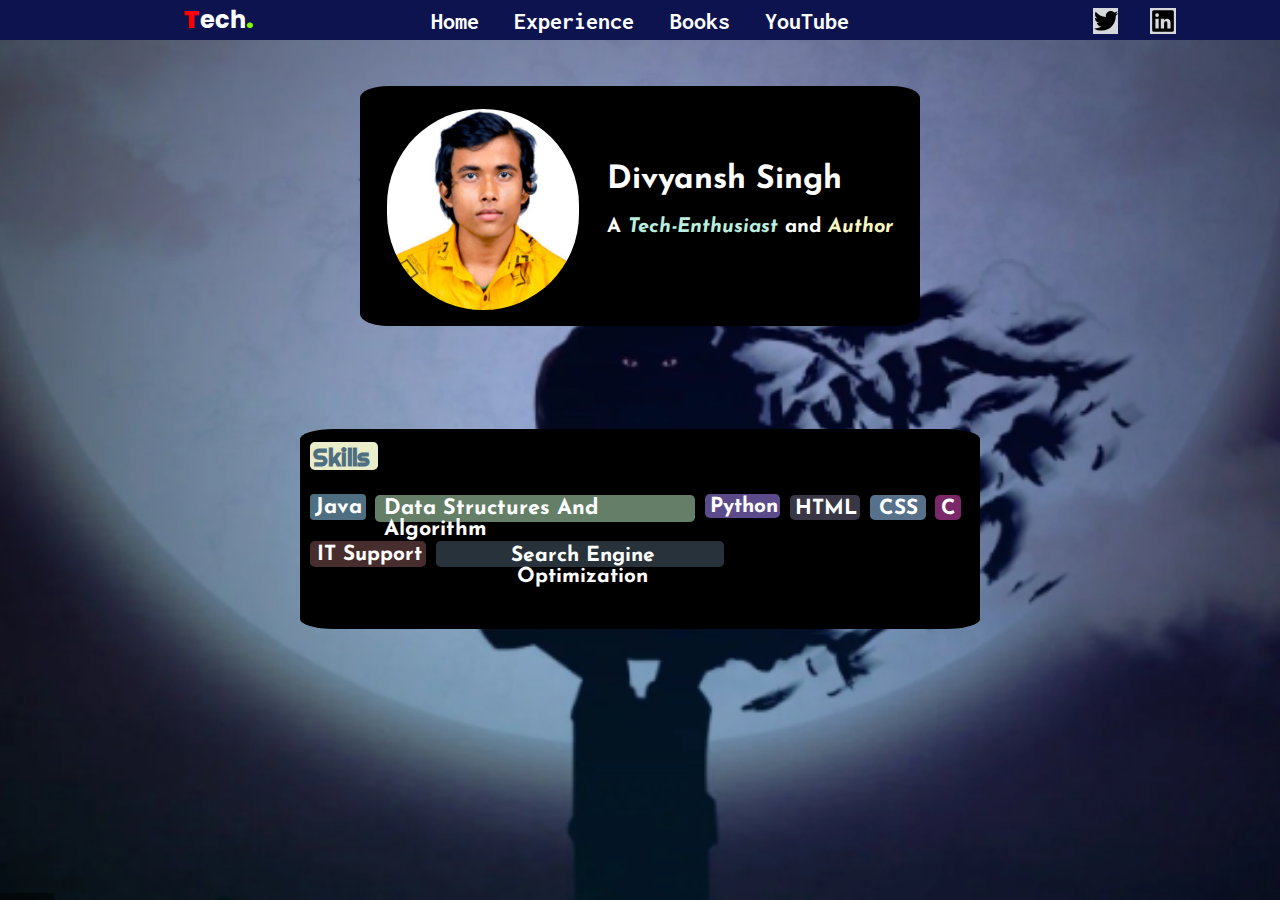
<file: index.html>
<!Doctype HTML 5>
<html>
    <head>

        <meta content="width=device-width, initial-scale=1" name="viewport" />
        
        <link rel="preconnect" href="https://fonts.googleapis.com">
        <link rel="preconnect" href="https://fonts.gstatic.com" crossorigin>

        <link href="https://fonts.googleapis.com/css2?family=Caveat&family=Dosis:wght@600&family=Inconsolata:wght@700&family=Josefin+Sans:wght@500&family=Poppins:wght@700&family=Righteous&family=Roboto:wght@500&display=swap" rel="stylesheet">
       
        <title>
            Divyansh Singh
        </title>
        <link rel="stylesheet" href="Styles.css">
    </head>
    <body>
        
        <div class = "top-container">
        
        <nav>
        <div class = "nav">

            <div class = "mar">
                
            </div>

            <div class = "logo">
                <h1><strong class="T">T</strong>ech<strong class = "dot">.</strong></h1>
            </div>

            <div class = "contain">

            <div class = "menu">
                    <svg xmlns="http://www.w3.org/2000/svg" viewBox="0 0 24 24" data-supported-dps="24x24" fill="currentColor" class="mercado-match" width="24" height="24" focusable="false">
                        <path d="M3 3h4v4H3zm7 4h4V3h-4zm7-4v4h4V3zM3 14h4v-4H3zm7 0h4v-4h-4zm7 0h4v-4h-4zM3 21h4v-4H3zm7 0h4v-4h-4zm7 0h4v-4h-4z"></path>
                      </svg>
            </div>

            <div class="centered">
            
            <div class = "Home">
                <a href="index.html"><h1>Home</h1></a>
            </div>
            
            <div class = "Experiences">
                <h1>Experience</h1>
            </div>

            <div class = "Books">
                <a href="HTML_of_Books.html"><h1>Books</h1></a>
            </div>

            <div class = "YouTube">
                <a href = "HTML_of_YouTube.html"><h1>YouTube</h1></a>
            </div>

            <div class="tw">
                <h1>Twitter</h1>
            </div>

            <a href="https://twitter.com/DivyatechC">
            <div class = "twitter">
                <svg viewBox="0 0 24 24" aria-hidden="true" class = "col"><g><path d="M23.643 4.937c-.835.37-1.732.62-2.675.733.962-.576 1.7-1.49 2.048-2.578-.9.534-1.897.922-2.958 1.13-.85-.904-2.06-1.47-3.4-1.47-2.572 0-4.658 2.086-4.658 4.66 0 .364.042.718.12 1.06-3.873-.195-7.304-2.05-9.602-4.868-.4.69-.63 1.49-.63 2.342 0 1.616.823 3.043 2.072 3.878-.764-.025-1.482-.234-2.11-.583v.06c0 2.257 1.605 4.14 3.737 4.568-.392.106-.803.162-1.227.162-.3 0-.593-.028-.877-.082.593 1.85 2.313 3.198 4.352 3.234-1.595 1.25-3.604 1.995-5.786 1.995-.376 0-.747-.022-1.112-.065 2.062 1.323 4.51 2.093 7.14 2.093 8.57 0 13.255-7.098 13.255-13.254 0-.2-.005-.402-.014-.602.91-.658 1.7-1.477 2.323-2.41z"></path></g></svg>
            </div>
            </a>
            
            <a class = "lit" href="https://www.linkedin.com/in/divyansh-singh-6a4215211/">
            <div class = "linkedin">
              <svg xmlns="http://www.w3.org/2000/svg" viewBox="0 0 24 24" data-supported-dps="24x24" fill="currentColor" class="linke" width="26" height="26" focusable="false">
                    <path d="M20.5 2h-17A1.5 1.5 0 002 3.5v17A1.5 1.5 0 003.5 22h17a1.5 1.5 0 001.5-1.5v-17A1.5 1.5 0 0020.5 2zM8 19H5v-9h3zM6.5 8.25A1.75 1.75 0 118.3 6.5a1.78 1.78 0 01-1.8 1.75zM19 19h-3v-4.74c0-1.42-.6-1.93-1.38-1.93A1.74 1.74 0 0013 14.19a.66.66 0 000 .14V19h-3v-9h2.9v1.3a3.11 3.11 0 012.7-1.4c1.55 0 3.36.86 3.36 3.66z"></path>
                  </svg> 
            </div>
            </a>
            
            <div class="lin">
                <h1>LinkedIn</h1>
            </div>
        </div>
    </div>
    </div>
</nav>
        
        <div class = "top-most">
            <img class = "photo" src="Divyansh's Photograph.png" alt="Divyansh_Singh">      
            <div class="intro-text">
                <h1>Divyansh Singh</h1>
                <h2>A <em><span class="span">Tech-Enthusiast</span></em> and <em><span class = "span1">Author</span></em></h2>
            </div>
        </div>

        <div class = "skills">
            <div class = "upper">
                <div class="title">
                    <h1>Skills</h1>
                </div>
            </div>
            <div class = "lower">
                <div class = "first">
                <div class="java">
                    <a href="https://leetcode.com/divyanshcodes/"><h2>Java</h2></a>
                </div>
                <div class="DSA">
                    <a href="https://github.com/DivyanshSingh12/Java-Programs"><h2>Data Structures And Algorithm</h2></a>
                </div>
                </div>
                <div class = "second">
                <div class = "python">
                    <a href = "https://www.udemy.com/certificate/UC-db3842e5-4f58-45fd-ae87-5f85f80bcc3e/"><h2>Python</h2></a>
                </div>
                <div class = "shtml">
                    <h2>HTML</h2>
                </div>
                <div class = "tcss">
                    <h2>CSS</h2>
                </div>
                <div class = "c">
                    <h2>C</h2>
                </div>
                </div>
            </div>
            <div class = "second-row">
                <div class = "TechS">
                    <a href = "https://www.coursera.org/account/accomplishments/specialization/certificate/6LHS8ZLLRM9M"><h2>IT Support</h2></a>
                </div>  
                <div class = "SEO">
                    <a href = "https://www.edulore.in/"><h2>Search Engine Optimization</h2></a>
                </div>
            </div>
        </div>
    </div>
    <script src="index.js"></script>
    </body>
</html>
</file>
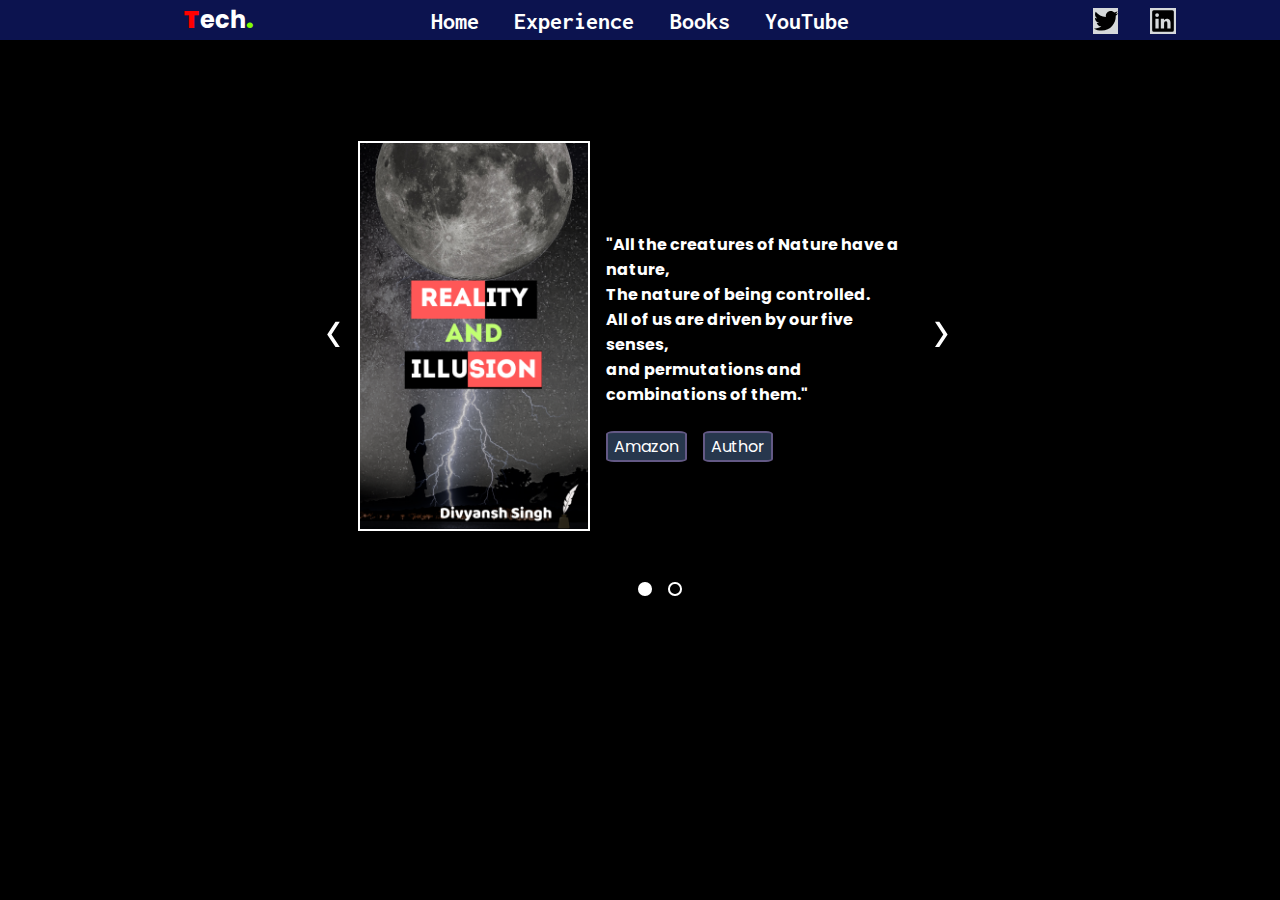
<file: HTML_of_Books.html>
<html>
    <head>
        <meta charset="utf-8">
        <meta name="viewport" content="width=device-width, initial-scale=1.0">
        
        <link rel="preconnect" href="https://fonts.googleapis.com">
        <link rel="preconnect" href="https://fonts.gstatic.com" crossorigin>

        <link href="https://fonts.googleapis.com/css2?family=Caveat&family=Dosis:wght@600&family=Inconsolata:wght@700&family=Josefin+Sans:wght@500&family=Poppins:wght@700&family=Righteous&family=Roboto:wght@500&display=swap" rel="stylesheet">
       
        <title>Books|Divyansh Singh</title>

        <link rel="stylesheet" href="Styles.css">
        <link rel="stylesheet" href="Books_Styles.css">
    </head>
    <body style="background-color:black;
    background-image: none;">
        <div class = "top-container">
        
            <nav>
                <div class = "nav">
        
                    <div class = "mar">
                        
                    </div>
        
                    <div class = "logo">
                        <h1><strong class="T">T</strong>ech<strong class = "dot">.</strong></h1>
                    </div>
        
                    <div class = "contain">
        
                    <div class = "menu">
                            <svg xmlns="http://www.w3.org/2000/svg" viewBox="0 0 24 24" data-supported-dps="24x24" fill="currentColor" class="mercado-match" width="24" height="24" focusable="false">
                                <path d="M3 3h4v4H3zm7 4h4V3h-4zm7-4v4h4V3zM3 14h4v-4H3zm7 0h4v-4h-4zm7 0h4v-4h-4zM3 21h4v-4H3zm7 0h4v-4h-4zm7 0h4v-4h-4z"></path>
                              </svg>
                    </div>
        
                    <div class="centered">
                    
                    <div class = "Home">
                        <a href="index.html"><h1>Home</h1></a>
                    </div>
                    
                    <div class = "Experiences">
                        <h1>Experience</h1>
                    </div>
        
                    <div class = "Books">
                        <a href="HTML_of_Books.html"><h1>Books</h1></a>
                    </div>
        
                    <div class = "YouTube">
                        <a href = "HTML_of_YouTube.html"><h1>YouTube</h1></a>
                    </div>
        
                    <div class="tw">
                        <h1>Twitter</h1>
                    </div>
        
                    <a href="https://twitter.com/DivyatechC">
                    <div class = "twitter">
                        <svg viewBox="0 0 24 24" aria-hidden="true" class = "col"><g><path d="M23.643 4.937c-.835.37-1.732.62-2.675.733.962-.576 1.7-1.49 2.048-2.578-.9.534-1.897.922-2.958 1.13-.85-.904-2.06-1.47-3.4-1.47-2.572 0-4.658 2.086-4.658 4.66 0 .364.042.718.12 1.06-3.873-.195-7.304-2.05-9.602-4.868-.4.69-.63 1.49-.63 2.342 0 1.616.823 3.043 2.072 3.878-.764-.025-1.482-.234-2.11-.583v.06c0 2.257 1.605 4.14 3.737 4.568-.392.106-.803.162-1.227.162-.3 0-.593-.028-.877-.082.593 1.85 2.313 3.198 4.352 3.234-1.595 1.25-3.604 1.995-5.786 1.995-.376 0-.747-.022-1.112-.065 2.062 1.323 4.51 2.093 7.14 2.093 8.57 0 13.255-7.098 13.255-13.254 0-.2-.005-.402-.014-.602.91-.658 1.7-1.477 2.323-2.41z"></path></g></svg>
                    </div>
                    </a>
                    
                    <a class = "lit" href="https://www.linkedin.com/in/divyansh-singh-6a4215211/">
                    <div class = "linkedin">
                      <svg xmlns="http://www.w3.org/2000/svg" viewBox="0 0 24 24" data-supported-dps="24x24" fill="currentColor" class="linke" width="26" height="26" focusable="false">
                            <path d="M20.5 2h-17A1.5 1.5 0 002 3.5v17A1.5 1.5 0 003.5 22h17a1.5 1.5 0 001.5-1.5v-17A1.5 1.5 0 0020.5 2zM8 19H5v-9h3zM6.5 8.25A1.75 1.75 0 118.3 6.5a1.78 1.78 0 01-1.8 1.75zM19 19h-3v-4.74c0-1.42-.6-1.93-1.38-1.93A1.74 1.74 0 0013 14.19a.66.66 0 000 .14V19h-3v-9h2.9v1.3a3.11 3.11 0 012.7-1.4c1.55 0 3.36.86 3.36 3.66z"></path>
                          </svg> 
                    </div>
                    </a>
                    
                    <div class="lin">
                        <h1>LinkedIn</h1>
                    </div>
                </div>
            </div>
            </div>
        </nav>
                
            <div class = "slideshow">
               
                <div class = "LeftA">
                    <svg xmlns="http://www.w3.org/2000/svg" viewBox="0 0 16 16" class="left-arrow" data-supported-dps="16x16" fill="currentColor" width="16" height="16" focusable="false">
                        <path d="M11 1L6.39 8 11 15H8.61L4 8l4.61-7z"></path>
                      </svg>
                </div>
        
                
                <div id = "im" class = "IMG Imagee">

                </div>

                <div id = "im1" class = "IMG1 inv Imagee">

                </div>
                
                <div id = "tex" class = "Text">
                    <div class = "para">
                   <h1>"All the creatures of Nature have a nature, </h1>
                    <h1>The nature of being controlled. </h1>
                    <h1>All of us are driven by our five senses, </h1> 
                    <h1>and permutations and combinations of them."</h1>  
                    </div>
                    <div class="bts">
                        <a href="https://a.co/d/giO4mMl"><button class = "btn btn1">Amazon</button></a>
                        <a href="https://notionpress.com/author/245300#"><button class = "btn">Author</button></a>
                    </div>

                    <div class = "slide buttons">
                        <a class="sv"></a>
                        <a class = "sv0"></a>
                    </div>
                </div>

                <div id = "tex1" class = "Text1 inv">
                    <div class = "para">
                    <h1>"A Raindrop falls on the Earth, </h1>
                    <h1>by Sacrificing Life. </h1>
                    <h1>It revives its own Mother. </h1>
                    <h1>For the sake of this revival. </h1>
                    <h1>Raindrop sacrifices its life."</h1>
                    </div>

                    <div class="bts">
                        <a href="https://a.co/d/4hr3dhv"><button class = "btn btn1">Amazon</button></a>
                        <a href="https://notionpress.com/author/245300#"><button class = "btn">Author</button></a>
                    </div>

                    <div class = "slide1 buttons">
                        <a class = "sv1"></a>
                        <a class = "sv"></a>
                    </div>
                </div>

                <div class = "RightA">
                    <svg xmlns="http://www.w3.org/2000/svg" viewBox="0 0 16 16" class="Right-arrow" data-supported-dps="16x16" fill="currentColor" width="16" height="16" focusable="false">
                        <path d="M5 15l4.61-7L5 1h2.39L12 8l-4.61 7z"></path>
                      </svg>
             </div>
         </div>
     </div>
     <script src = "Books_j.js"></script>
     <script src="index.js"></script>
    </body>
</html>
</file>
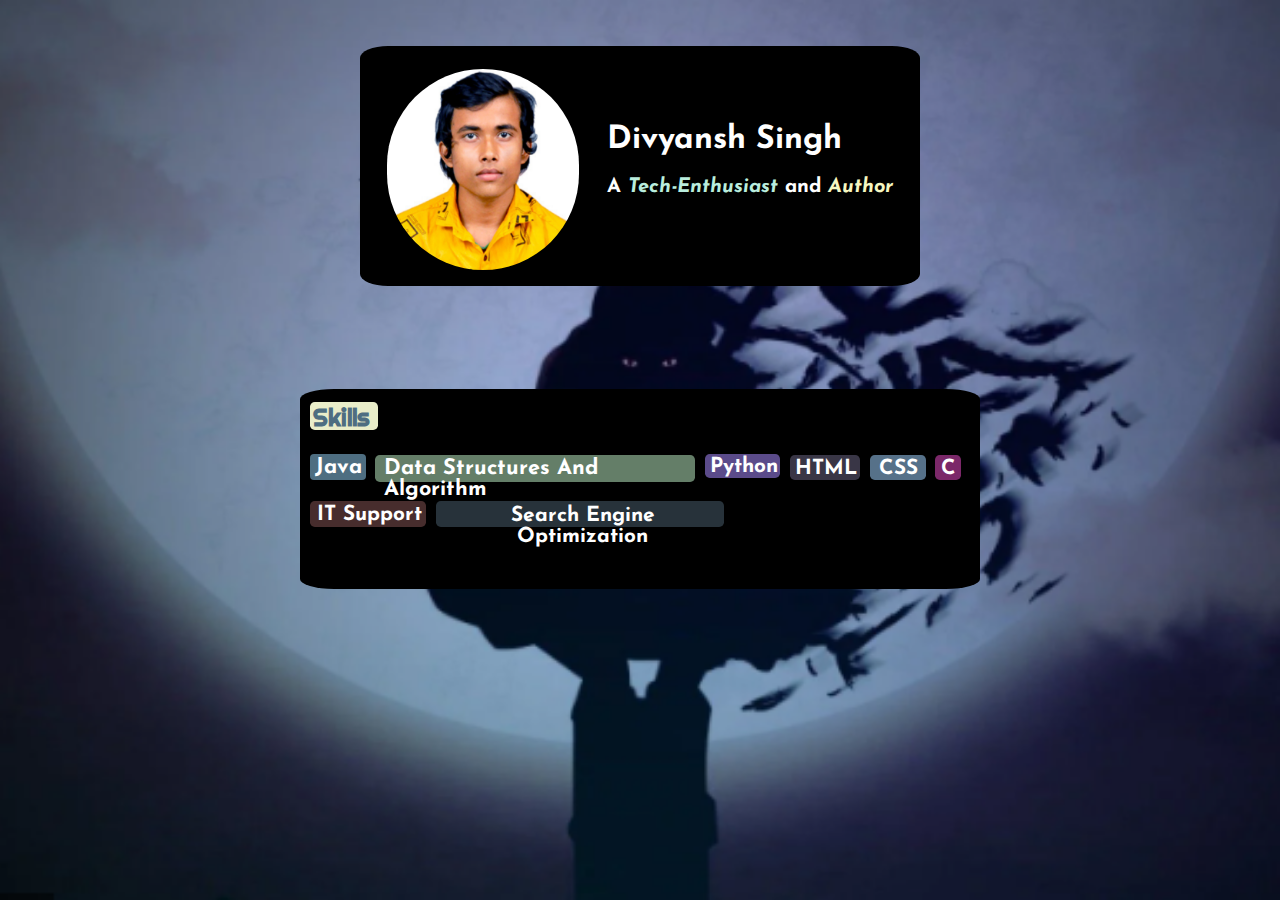
<file: HTML_of_site.html>
<!Doctype HTML 5>
<html>
    <head>


        <link rel="preconnect" href="https://fonts.googleapis.com">
        <link rel="preconnect" href="https://fonts.gstatic.com" crossorigin>
       
        <link href="https://fonts.googleapis.com/css2?family=Caveat&family=Josefin+Sans:wght@500&display=swap" rel="stylesheet">
        <link href="https://fonts.googleapis.com/css2?family=Caveat&family=Dosis:wght@600&family=Josefin+Sans:wght@500&display=swap" rel="stylesheet">
        <link href="https://fonts.googleapis.com/css2?family=Caveat&family=Dosis:wght@600&family=Josefin+Sans:wght@500&family=Righteous&display=swap" rel="stylesheet">


        <title>
            Divyansh Singh
        </title>
        <link rel="stylesheet" href="Styles.css">
    </head>
    <body>
        
        <div class = "top-container">
        <div class = "top-most">
            <img class = "photo" src="Divyansh's Photograph.png" alt="Divyansh_Singh">      
            <div class="intro-text">
                <h1>Divyansh Singh</h1>
                <h2>A <em><span class="span">Tech-Enthusiast</span></em> and <em><span class = "span1">Author</span></em></h2>
            </div>
        </div>

        <div class = "skills">
            <div class = "upper">
                <div class="title">
                    <h1>Skills</h1>
                </div>
            </div>
            <div class = "lower">
                <div class="java">
                    <a href="https://leetcode.com/divyanshcodes/"><h2>Java</h2></a>
                </div>
                <div class="DSA">
                    <a href="https://github.com/DivyanshSingh12/Java-Programs"><h2>Data Structures And Algorithm</h2></a>
                </div>
                <div class = "python">
                    <a href = "https://www.udemy.com/certificate/UC-db3842e5-4f58-45fd-ae87-5f85f80bcc3e/"><h2>Python</h2></a>
                </div>
                <div class = "shtml">
                    <h2>HTML</h2>
                </div>
                <div class = "tcss">
                    <h2>CSS</h2>
                </div>
                <div class = "c">
                    <h2>C</h2>
                </div>
            </div>
            <div class = "second-row">
                <div class = "TechS">
                    <a href = "https://www.coursera.org/account/accomplishments/specialization/certificate/6LHS8ZLLRM9M"><h2>IT Support</h2></a>
                </div>  
                <div class = "SEO">
                    <a href = "https://www.edulore.in/"><h2>Search Engine Optimization</h2></a>
                </div>
            </div>
        </div>
    </div>
   
    </body>
</html>
</file>
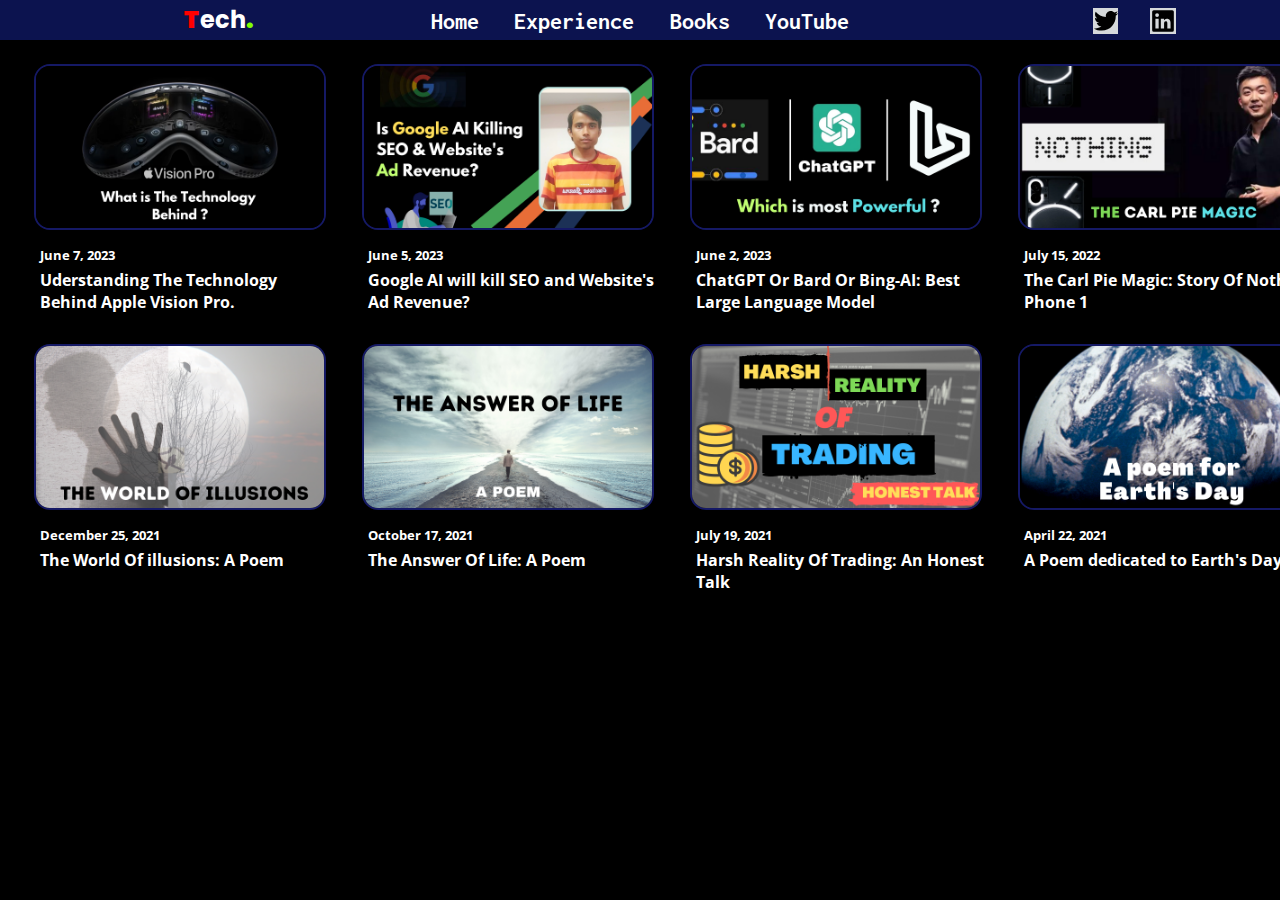
<file: HTML_of_YouTube.html>
<html>
    <head>
        <meta charset="utf-8">
        <meta name="viewport" content="width=device-width, initial-scale=1.0">

        <link rel="preconnect" href="https://fonts.googleapis.com">
        <link rel="preconnect" href="https://fonts.gstatic.com" crossorigin>

        <link href="https://fonts.googleapis.com/css2?family=Caveat&family=Dosis:wght@600&family=Inconsolata:wght@700&family=Josefin+Sans:wght@500&family=Montserrat:wght@700&family=Open+Sans:wght@300;500&family=Poppins:wght@700&family=Righteous&family=Roboto:wght@500&display=swap" rel="stylesheet">

        <title>Our YouTube Videos</title>

        <link rel="stylesheet" href="Styles.css">
        <link rel="stylesheet" href="Youtube_Styles.css">

    </head>

    <body style="background-color:black;
    background-image: none;">
        <div class = "Main-container">
            <nav>
                <div class = "nav">
        
                    <div class = "mar">
                        
                    </div>
        
                    <div class = "logo">
                        <h1><strong class="T">T</strong>ech<strong class = "dot">.</strong></h1>
                    </div>
        
                    <div class = "contain">
        
                    <div class = "menu">
                            <svg xmlns="http://www.w3.org/2000/svg" viewBox="0 0 24 24" data-supported-dps="24x24" fill="currentColor" class="mercado-match" width="24" height="24" focusable="false">
                                <path d="M3 3h4v4H3zm7 4h4V3h-4zm7-4v4h4V3zM3 14h4v-4H3zm7 0h4v-4h-4zm7 0h4v-4h-4zM3 21h4v-4H3zm7 0h4v-4h-4zm7 0h4v-4h-4z"></path>
                              </svg>
                    </div>
        
                    <div class="centered">
                    
                    <div class = "Home">
                        <a href="index.html"><h1>Home</h1></a>
                    </div>
                    
                    <div class = "Experiences">
                        <h1>Experience</h1>
                    </div>
        
                    <div class = "Books">
                        <a href="HTML_of_Books.html"><h1>Books</h1></a>
                    </div>
        
                    <div class = "YouTube">
                        <a href = "HTML_of_YouTube.html"><h1>YouTube</h1></a>
                    </div>
        
                    <div class="tw">
                        <h1>Twitter</h1>
                    </div>
        
                    <a href="https://twitter.com/DivyatechC">
                    <div class = "twitter">
                        <svg viewBox="0 0 24 24" aria-hidden="true" class = "col"><g><path d="M23.643 4.937c-.835.37-1.732.62-2.675.733.962-.576 1.7-1.49 2.048-2.578-.9.534-1.897.922-2.958 1.13-.85-.904-2.06-1.47-3.4-1.47-2.572 0-4.658 2.086-4.658 4.66 0 .364.042.718.12 1.06-3.873-.195-7.304-2.05-9.602-4.868-.4.69-.63 1.49-.63 2.342 0 1.616.823 3.043 2.072 3.878-.764-.025-1.482-.234-2.11-.583v.06c0 2.257 1.605 4.14 3.737 4.568-.392.106-.803.162-1.227.162-.3 0-.593-.028-.877-.082.593 1.85 2.313 3.198 4.352 3.234-1.595 1.25-3.604 1.995-5.786 1.995-.376 0-.747-.022-1.112-.065 2.062 1.323 4.51 2.093 7.14 2.093 8.57 0 13.255-7.098 13.255-13.254 0-.2-.005-.402-.014-.602.91-.658 1.7-1.477 2.323-2.41z"></path></g></svg>
                    </div>
                    </a>
                    
                    <a class = "lit" href="https://www.linkedin.com/in/divyansh-singh-6a4215211/">
                    <div class = "linkedin">
                      <svg xmlns="http://www.w3.org/2000/svg" viewBox="0 0 24 24" data-supported-dps="24x24" fill="currentColor" class="linke" width="26" height="26" focusable="false">
                            <path d="M20.5 2h-17A1.5 1.5 0 002 3.5v17A1.5 1.5 0 003.5 22h17a1.5 1.5 0 001.5-1.5v-17A1.5 1.5 0 0020.5 2zM8 19H5v-9h3zM6.5 8.25A1.75 1.75 0 118.3 6.5a1.78 1.78 0 01-1.8 1.75zM19 19h-3v-4.74c0-1.42-.6-1.93-1.38-1.93A1.74 1.74 0 0013 14.19a.66.66 0 000 .14V19h-3v-9h2.9v1.3a3.11 3.11 0 012.7-1.4c1.55 0 3.36.86 3.36 3.66z"></path>
                          </svg> 
                    </div>
                    </a>
                    
                    <div class="lin">
                        <h1>LinkedIn</h1>
                    </div>
                </div>
            </div>
            </div>
        </nav>


        <div class = "grid-layout">

           <div class = "vid">
                <a href="https://www.youtube.com/watch?v=LDfC2-Cs9XQ&t=36s">
                    <img src = "Youtube_images\Uderstanding The Technology Behind Apple Vision Pro..png" class = "imag1">
                </a>
    
                    <div class = "preview-text">
                         <h2>June 7, 2023</h2>
                         <a href="https://www.youtube.com/watch?v=LDfC2-Cs9XQ&t=36s"><h1>Uderstanding The Technology Behind Apple Vision Pro.</h1></a>
                    </div>
            </div>

            <div class = "vid">
                <a href="https://www.youtube.com/watch?v=AZRfeNgJYN8">
                    <img src = "Youtube_images\Google AI will kill SEO and Website's Ad Revenue.png" class = "imag1">
                    </a>
    
                    <div class = "preview-text">
                         <h2>June 5, 2023</h2>
                         <a href="https://www.youtube.com/watch?v=AZRfeNgJYN8"><h1>Google AI will kill SEO and Website's Ad Revenue?</h1></a>
                    </div>
            </div>
            
            <div class = "vid">
                <a href="https://www.youtube.com/watch?v=P4qfYkCXw5I">
                    <img src = "Youtube_images\ChatGPT vs Bard vs Bing AI.png" class = "imag1">
                    </a>
    
                    <div class = "preview-text">
                         <h2>June 2, 2023</h2>
                         <a href="https://www.youtube.com/watch?v=P4qfYkCXw5I"><h1>ChatGPT Or Bard Or Bing-AI: Best Large Language Model</h1></a>
                    </div>
            </div>

            <div class = "vid">    
                <a href="https://www.youtube.com/watch?v=qzVL0NzTImQ&t=44s">
                    <img src = "Youtube_images\The Carl Pie Magic.png" class = "imag1">
                    </a>
    
                    <div class = "preview-text">
                         <h2>July 15, 2022</h2>
                         <a href="https://www.youtube.com/watch?v=qzVL0NzTImQ&t=44s"><h1>The Carl Pie Magic: Story Of Nothing Phone 1</h1></a>
                    </div>    
            </div>

            <div class = "vid">
                <a href="https://www.youtube.com/watch?v=rdJATPXEyG0">
                    <img src = "Youtube_images\The World Of Illusions.png" class = "imag1">
                    </a>
    
                    <div class = "preview-text">
                         <h2>December 25, 2021</h2>
                         <a href="https://www.youtube.com/watch?v=rdJATPXEyG0"><h1>The World Of illusions: A Poem</h1></a>
                    </div>
            </div>

            <div class = "vid">
                <a href="https://www.youtube.com/watch?v=-EBxHxqzs0k">
                    <img src = "Youtube_images\THE ANSWER OF LIFE.png" class = "imag1">
                    </a>
    
                    <div class = "preview-text">
                         <h2>October 17, 2021</h2>
                         <a href="https://www.youtube.com/watch?v=-EBxHxqzs0k"><h1>The Answer Of Life: A Poem</h1></a>
                    </div>
            </div>
                  
            <div class = "vid">
                <a href="https://www.youtube.com/watch?v=ydiC6ESvMGg">
                    <img src = "Youtube_images\HARSH REALITY OF TRADING.png" class = "imag1">
                    </a>
    
                    <div class = "preview-text">
                         <h2>July 19, 2021</h2>
                         <a href="https://www.youtube.com/watch?v=ydiC6ESvMGg"><h1>Harsh Reality Of Trading: An Honest Talk</h1></a>
                    </div>
            </div>

            <div class = "vid">
                <a href="https://www.youtube.com/watch?v=2LLUjbxpLXI">
                    <img src = "Youtube_images\A poem for Earth's Day.png" class = "imag1">
                    </a>
    
                    <div class = "preview-text">
                         <h2>April 22, 2021</h2>
                         <a href="https://www.youtube.com/watch?v=2LLUjbxpLXI"><h1>A Poem dedicated to Earth's Day</h1></a>
                    </div>
            </div>

        </div>

        </div>
        <script src="index.js"></script>
    </body>
</html>
</file>
<file: Styles.css>
body{
  margin: 0;
  background-image: url("itachi_background.png");
  background-repeat: no-repeat;
  background-size: cover;
  background-position: center;
}


html,body
{
    width: 100%;
    height: 100%;
    margin: 0px;
    padding: 0px;
    overflow-x: hidden; 
    overflow-y: hidden;
}

.top-container{
  display: flex;
  flex-direction: column;
  justify-content: center;
  align-items: center;
}

nav{
  width: 100%;
}

.nav{
  display: flex;
  width: 100%;
  height: 2.5rem;
  justify-content: flex-start;
  background-color: #0C134F;
  flex-direction: row;
}

.logo h1{
  font-family: 'Poppins', sans-serif !important;
  color:white;
  font-size: 1.5rem !important;
  margin: auto;
}

.mar{
  width: 14rem;
}

.logo{
  margin-top: 0.1rem;
}

.dot{
  color: chartreuse;
}

.T{
  color: red;
}

.centered{
  display: flex;
  margin-left: 11.1rem;
  margin-top: 0.5rem;
}

.tw{
  font-family: 'Roboto', sans-serif !important;
  color:white;
  font-size: 1.2rem !important;
  margin: auto;
  margin-left: 9.5rem;
  visibility: hidden;
}

.twitter{
  width: 1.6rem;
  margin-left: 0.5rem;
  cursor: pointer;
}

.twitter .col{
  background-color: rgb(214, 217, 219);
}

.twitter .col:hover{
  background-color: white;
}

.linkedin{
  width: 1.6rem;
  margin-left: 2rem;
  cursor: pointer;
}

.linkedin .linke{
  background-color: rgb(214, 217, 219);
}

.linkedin .linke:hover{
  background-color: white;
}

.lin{
  font-family: 'Roboto', sans-serif !important;
  color:white;
  font-size: 1.2rem !important;
  margin: auto;
  margin-left: 0.5rem;
  visibility: hidden;
}

.a{
  text-decoration: none !important;
  color: none;
}

.lit{
  text-decoration: none;
  all: unset;
}

.Experiences{
  margin-right: 2.2rem;
}

.Home{
  margin-right: 2.2rem;
}

.centered h1:hover{
  color: #E3FDFD;
  cursor: pointer;
}

.Books{
  margin-right: 2.2rem;
}

.nav h1{
  font-family: 'Inconsolata', monospace;
  color:white;
  font-size: 1.5rem;
  margin: auto;
}

.top-most{
  display: flex;
  flex-direction: row;
  flex-wrap: wrap;
  justify-content: space-evenly;
  width: 35rem;
  height: 15rem;
  background-color: black;
  margin-top: 2.9rem;
  border-radius:5%;

}

.photo{
  width: 12rem;
  margin-bottom: 1rem;
  border-radius: 10rem;
  margin-top: 1.4rem;

}

.intro-text{
  margin-top: 3.5rem;
}

.top-most h1{
  font-family: 'Josefin Sans', sans-serif;
  color:white;
}

h2{
  color: white;
  font-size: 1.25rem;
  font-family: 'Josefin Sans', sans-serif;
}

.span{
  color: #B9EDDD;
}


.span1{
  color: #F6F7C1;
}

.skills{
  display: flex;
  flex-direction: column;
  width:42.5rem;
  height:12.5rem;
  background-color: black;
  bottom: 13.55%;
  margin-top: 8%;
  border-radius:5%;
}

.lower{
  display: flex;
  flex-direction: row;
}

.skills h1{
  font-family: 'Righteous', cursive;
  color:#4E6E81;
  font-size: 1.5rem;
  margin-top:0;
  margin-left: 5%;
}

.title{
  width: 4.3rem;
  height: 1.8rem;
  background-color: #E9EDC9;
  margin-top: 0.8rem;
  margin-left: 0.6rem;
  border-radius: 0.3rem;
}


.java{
  width: 3.5rem;
  height: 1.6rem;
  background-color: #4E6E81;
  margin-top: 1.5rem;
  margin-left: 0.6rem;
  border-radius: 0.25rem;
  
}


.java h2{
  font-size: 1.35rem;
  font-family: 'Josefin Sans', sans-serif;
  margin-top: 5%;
  margin-left: 9%;
}


a{
  text-decoration: none;
}


.java:hover{
  background-color: #3F4E4F;
}


.DSA{
  width: 20rem;
  height: 1.7rem;
  background-color: #647E68;
  margin-left: 0.6rem;
  margin-top: 1.51rem;
  border-radius: 0.3rem;
}


.DSA h2{
  font-size: 1.35rem;
  font-family: 'Josefin Sans', sans-serif;
  margin-top: 1.2%;
  margin-left: 2.9%;
}


.DSA:hover{
  background-color: #3B5249;
}


.python{
  width: 4.7rem;
  height: 1.5rem;
  background-color: #5B4B8A;
  margin-left: 0.6rem;
  margin-top: 1.5rem;
  border-radius: 0.3rem;
}


.python h2{
  font-size: 1.3rem;
  font-family: 'Josefin Sans', sans-serif;
  margin-top: 1.2%;
  padding: 1.5%;
  margin-left: 5%;
}


.python:hover{
  background-color: #62374E;
}

.shtml{
  width: 4.4rem;
  height: 1.6rem;
  background-color: #393646;
  margin-left: 0.6rem;
  margin-top: 1.51rem;
  border-radius: 0.3rem;
}


.shtml h2{
  font-size: 1.3rem;
  font-family: 'Josefin Sans', sans-serif;
  margin-top: 0.2%;
  text-align: center;
  padding: 0.2rem;
  margin-left: 2.9%;
}


.shtml:hover{
  background-color: #245953;
}

.tcss{
  width: 3.5rem;
  height: 1.6rem;
  background-color: #567189;
  margin-left: 0.6rem;
  margin-top: 1.51rem;
  border-radius: 0.3rem;
}


.tcss h2{
  font-size: 1.3rem;
  font-family: 'Josefin Sans', sans-serif;
  margin-top: 0.2%;
  text-align: center;
  padding: 0.2rem;
  margin-left: 2.9%;
}


.tcss:hover{
  background-color: #658864;
}

.c{
  width: 1.6rem;
  height: 1.6rem;
  background-color: #7B2869;
  margin-left: 0.6rem;
  margin-top: 1.51rem;
  border-radius: 0.3rem;
}


.c h2{
  font-size: 1.3rem;
  font-family: 'Josefin Sans', sans-serif;
  margin-top: 0.2%;
  text-align: center;
  padding: 0.2rem;
  margin-left: 2.9%;
}


.c:hover{
  background-color: #263159;
}

.second-row{
  display: flex;
  flex-direction: row;
}

.TechS{
  width: 7.3rem;
  height: 1.6rem;
  background-color: #472D2D;
  margin-left: 0.6rem;
  margin-top: 1.2rem;
  border-radius: 0.3rem;
}

.TechS h2{
  font-size: 1.3rem;
  font-family: 'Josefin Sans', sans-serif;
  margin-top: 0.2%;
  text-align: center;
  padding: 0.2rem;
  margin-left: 2%;
}


.TechS:hover{
  background-color: #22577E;
}

.SEO{
  width: 18rem;
  height: 1.6rem;
  background-color: #27323A;
  margin-left: 0.6rem;
  margin-top: 1.2rem;
  border-radius: 0.3rem;
}

.SEO h2{
  font-size: 1.3rem;
  font-family: 'Josefin Sans', sans-serif;
  margin-top: 0.2%;
  text-align: center;
  padding: 0.2rem;
  margin-left: 1.9%;
}


.SEO:hover{
  background-color: #A21232;
}

.first{
  display: flex;
  flex-direction: row;
}

.second{
  display: flex;
  flex-direction: row;
}

.mnav{
  display: none;
}

.menu{
  display: none;
}

@media screen and (max-width: 540px) {

  .logo{
    margin-left: 1rem;
  }

  .menu{
       display: block;
       margin-left: 15.8rem;
       margin-top: 0.5rem;
       color: white;
   }

  .centered{
    display: flex;
    flex-direction: column;
    padding: 1rem;
    margin-left: 10rem !important;
    background-color: hsl(0 0% 100% / 0.1);
    backdrop-filter: blur(1rem);
    height: 100vh;
    visibility: hidden;
  }

  .twitter{
    display: none;
  }

  .linkedin{
    display: none;
  }

  .nav h1{
    font-family: 'Inconsolata', monospace;
    color:white;
    font-size: 1.3rem;
    margin: auto;
  }

  .Home{
    margin-top: 5rem;
  }

  .Experiences{
    margin-top: 0.5rem;
  }

  .Books{
    margin-top: 0.5rem;
  }

  .YouTube{
    margin-top: 0.5rem;
  }
  .top-most {
    display: flex;
    flex-direction: row;
    flex-wrap: wrap;
    justify-content: space-evenly;
    width: 13.2rem;
    height: 14rem;
    background-color: black;
    margin-top: 2rem;
    border-radius: 5%;
    text-align: center;
}

.photo {
  width: 6rem;
  height: 6rem;
  margin-bottom: 0;
  border-radius: 10rem;
  margin-top: 1rem;
}

.intro-text {
  margin-top: 0;
}

.top-most h1 {
  font-family: 'Josefin Sans', sans-serif;
  color: white;
  font-size: 1.3rem;
}

h2 {
  color: white;
  font-size: 1.1rem;
  font-family: 'Josefin Sans', sans-serif;
}

.skills {
  display: flex;
  flex-direction: column;
  width: 18.5rem;
  height: 19rem;
  background-color: black;
  bottom: 13.55%;
  margin-top: 4rem;
  border-radius: 5%;
  margin-left: 1rem;
}

.title {
  width: 4.2rem;
  height: 2rem;
  background-color: #E9EDC9;
  margin-top: 0.6rem;
  margin-left: 0.6rem;
  border-radius: 0.3rem;
}

.skills h1 {
  font-family: 'Righteous', cursive;
  color: #4E6E81;
  font-size: 1.5rem;
  margin-top: 0;
  margin-left: 5%;
}

.lower {
  display: flex;
  flex-direction: column;
}

.java {
  width: 3.5rem;
  height: 1.8rem;
  background-color: #4E6E81;
  margin-top: 0.6rem;
  margin-left: 0.6rem;
  border-radius: 0.25rem;
}

.java h2 {
  font-size: 1.35rem;
  font-family: 'Josefin Sans', sans-serif;
  margin-top: 5%;
  margin-left: 9%;
}

.DSA {
  width: 13.5rem;
  height: 3.1rem;
  background-color: #647E68;
  margin-left: 0.6rem;
  margin-top: 0.6rem;
  border-radius: 0.3rem;
}

.DSA h2 {
  font-size: 1.35rem;
  font-family: 'Josefin Sans', sans-serif;
  margin-top: 1.2%;
  margin-left: 2.9%;
}

.python {
  width: 5rem;
  height: 1.8rem;
  background-color: #5B4B8A;
  margin-left: 0.6rem;
  margin-top: 0.6rem;
  border-radius: 0.3rem;
}

.python h2 {
  font-size: 1.35rem;
  font-family: 'Josefin Sans', sans-serif;
  margin-top: 1.2%;
  padding: 1.5%;
  margin-left: 5%;
}

.shtml {
  width: 5rem;
  height: 1.8rem;
  background-color: #393646;
  margin-left: 0.6rem;
  margin-top: 0.6rem;
  border-radius: 0.3rem;
}
.shtml h2 {
  font-size: 1.35rem;
  font-family: 'Josefin Sans', sans-serif;
  margin-top: 0.2%;
  text-align: center;
  padding: 0.2rem;
  margin-left: 2.9%;
}

.tcss {
  width: 3.5rem;
  height: 1.7rem;
  background-color: #567189;
  margin-left: 0.6rem;
  margin-top: 0.6rem;
  border-radius: 0.3rem;
}

.tcss h2 {
  font-size: 1.35rem;
  font-family: 'Josefin Sans', sans-serif;
  margin-top: 0.2%;
  text-align: center;
  padding: 0.2rem;
  margin-left: 2.9%;
}

.c {
  width: 2rem;
  height: 1.6rem;
  background-color: #7B2869;
  margin-left: 0.6rem;
  margin-top: 0.6rem;
  border-radius: 0.3rem;
}

.c h2 {
  font-size: 1.35rem;
  font-family: 'Josefin Sans', sans-serif;
  margin-top: 0.2%;
  text-align: center;
  padding: 0.2rem;
  margin-left: 2.9%;
}

.second-row {
  display: flex;
  flex-direction: column;
}

.TechS {
  width: 8rem;
  height: 2.2rem;
  background-color: #472D2D;
  margin-left: 0.6rem;
  margin-top: 0.6rem;
  border-radius: 0.3rem;
}

.TechS h2 {
  font-size: 1.4rem;
  font-family: 'Josefin Sans', sans-serif;
  margin-top: 0.2%;
  text-align: center;
  padding: 0.2rem;
  margin-left: 2%;
}

.SEO {
  width: 10.1rem;
  height: 3.3rem;
  background-color: #27323A;
  margin-left: 0.6rem;
  margin-top: 0.6rem;
  border-radius: 0.3rem;
}

.SEO h2 {
  font-size: 1.4rem;
  font-family: 'Josefin Sans', sans-serif;
  margin-top: 0.2%;
  text-align: left;
  padding: 0.2rem;
  margin-left: 1.9%;
}

.first{
  display: flex;
  flex-direction: column;
}

.second{
  display: flex;
  flex-direction: row;
}


}
</file>
<file: Books_Styles.css>
body{
    margin: 0;
    background-repeat: no-repeat;
    background-size: cover;
    background-position: center;
  }
  
  
  html,body
  {
      width: 100%;
      height: 100%;
      margin: 0px;
      padding: 0px;
      overflow-x: hidden; 
      overflow-y: hidden;
  }

  .top-container{
    display: flex;
    flex-direction: column;
    justify-content: center;
    align-items: center;
  }

  .slideshow{
    display: flex;
    width: 40rem;
    height: 25rem;
    margin-top: 6rem;
    background-color: black;
  }
  
  .IMG{
    background-image: url("REALITY AND ILLUSION.png");
    background-repeat: no-repeat;
    background-size: cover;
    background-position: center;
    width: 15rem;
    margin-top: 0.3rem;
    margin-bottom: 0.3rem;
    margin-left: 0.3rem;
    border: 2px solid;
    border-color: white;
  }

  .IMG1{
    background-image: url("The Poetry Of Life Part 2 Web.jpg");
    background-repeat: no-repeat;
    background-size: cover;
    background-position: center;
    width: 15rem;
    margin-top: 0.3rem;
    margin-bottom: 0.3rem;
    margin-left: 0.3rem;
    border: 2px solid;
    border-color: white;
  }

  .Text{
    display: flex;
    flex-direction: column;
    margin-top: 6rem;
    margin-left: 1rem;
    margin-right: 1rem;
    width: 20rem;
  }

  .Text h1{
    font-family: 'Poppins', sans-serif !important;
    color:white;
    font-size: 1rem !important;
    margin: auto;
  }

  .Text1{
    display: flex;
    flex-direction: column;
    margin-top: 6rem;
    margin-left: 1rem;
    margin-right: 1rem;
    width: 20rem;
  }

  .Text1 h1{
    font-family: 'Poppins', sans-serif !important;
    color:white;
    font-size: 1rem !important;
    margin: auto;
  }

  .Right-arrow{
    margin-top: 11.5rem;
    background: black;
    color: white;
    width: 1.8rem;
    height: 1.8rem;
    margin-right: 0.3rem;
    cursor: pointer;
}

.Right-arrow:hover{
  color: black;
  background-color: white;
}

.left-arrow:hover{
  color: black;
  background-color: white;
}

  .left-arrow{
    margin-top: 11.5rem;
    background: black;
    color: white;
    width: 1.8rem;
    height: 1.8rem;
    margin-right: 0.3rem;
    cursor: pointer;
}

.LeftA{
  background-color: black;
}

.RightA{
  background-color: black;
}

.inv{
  display: none;
}

.btn1{
  margin-right: 0.7rem;
}

.btn{
  font-family: 'Poppins', sans-serif !important;
  color: white;
  font-size: 1rem;
  background: #27374D;
  cursor: pointer;
  border: 2px solid #635985;
  border-radius: 10%;
  transition-property: background-color, transform;
}

.btn:is(:hover){
  transform: scale(1.1);
  background-color: #4C4C6D;
}

.bts{
  margin-top: 1.5rem
}

.slide{
  display: flex;
  z-index: 1;
  column-gap: 1rem;
  margin-top: 7.5rem;
  margin-left: 2rem;
}

.slide1{
  display: flex;
  z-index: 1;
  column-gap: 1rem;
  margin-top: 10.6rem;
  margin-left: 2rem;
}


.slide a{
  width: 0.6rem;
  border-radius: 50%;
  height: 0.6rem;
  background-color: transparent;
  border: 2px solid;
  border-color: white;
  cursor: pointer;
}

.slide1 a{
  width: 0.6rem;
  border-radius: 50%;
  height: 0.6rem;
  background-color: transparent;
  border: 2px solid;
  border-color: white;
  cursor: pointer;
}

.sv{
  background-color: white !important;
}

@media screen and (max-width: 540px) {

  .IMG{
    height: 100%;
  }

  .IMG1{
    height: 100%;
  }

  .buttons{
    display: flex;
    z-index: 1;
    column-gap: 1rem;
    margin-top: 1rem;
    margin-left: 4.5rem;
  }

  .para{
    display: none;
  }

  .slideshow{
    flex-direction: column;
    justify-content: center;
    align-items: center;
    width: 16rem;
    height: 29rem;
    margin-top: 4rem;  
  }

  .LeftA{
    display: none;
  }

  .RightA{
    display:none;
  }

  .Text{
    margin: 0;
    width: unset;
  }

  .Text1{
    margin: 0;
    width: unset;
  }

}
</file>
<file: Youtube_Styles.css>
body{
    margin: 0;
    background-repeat: no-repeat;
    background-size: cover;
    background-position: center;
  }
  
  
  html,body
  {
      width: 100%;
      height: 100%;
      margin: 0px;
      padding: 0px;
      overflow-x: hidden; 
      overflow-y: hidden;
  }

  .Main-container{
    display: flex;
    flex-wrap: wrap;
    flex-direction: column;
    align-items: flex-start;
    justify-content: center;
  }

  .vid{
    display: flex;
    flex-direction: column;
    background-color: black;
    width: 19.5rem;
    height: 16.5rem;
  }

  .grid-layout{
    display: grid;
    grid-template-columns: repeat(4, 1fr);
    gap: 1rem;
    margin-top: 1rem;
    margin-left: 1.5rem;
  }

  .imag1{
    width: 18rem;
    margin-left: 0.6rem;
    margin-top: 0.5rem;
    margin-bottom: 0.5rem;
    border: 2px solid;
    border-radius: 1rem;
    border-color: #151965;
    cursor: pointer;
    transition-property: transform;
  }

  .imag1:is(:hover){
    transform: scale(1,1.1);
  }

  .preview-text{
    margin-left: 1rem;
    margin-top: 0.5rem;
  }

  .preview-text h2{
    font-family: 'Open Sans', sans-serif;
    font-size: 13px;
    color: white;
    margin: 0;
    margin-bottom: 0.3rem;
  }

  .preview-text h1{
    font-family: 'Open Sans', sans-serif;
    font-size: 16px;
    color: white;
    margin: 0;
    cursor: pointer;
  }


  @media screen and (max-width: 540px) {
   
  .Main-container{
      align-items: center;
    }

  .grid-layout{
      grid-template-columns: 1fr;
      margin-left: 0;
  }
  

    html,body
  {
      width: 100%;
      height: 100%;
      margin: 0px;
      padding: 0px;
      overflow-x: hidden; 
      overflow-y: auto;
  }
      
  .vid{
    border-radius: 0.5rem;
    background-color: #041C32;
  }    

}
</file>
